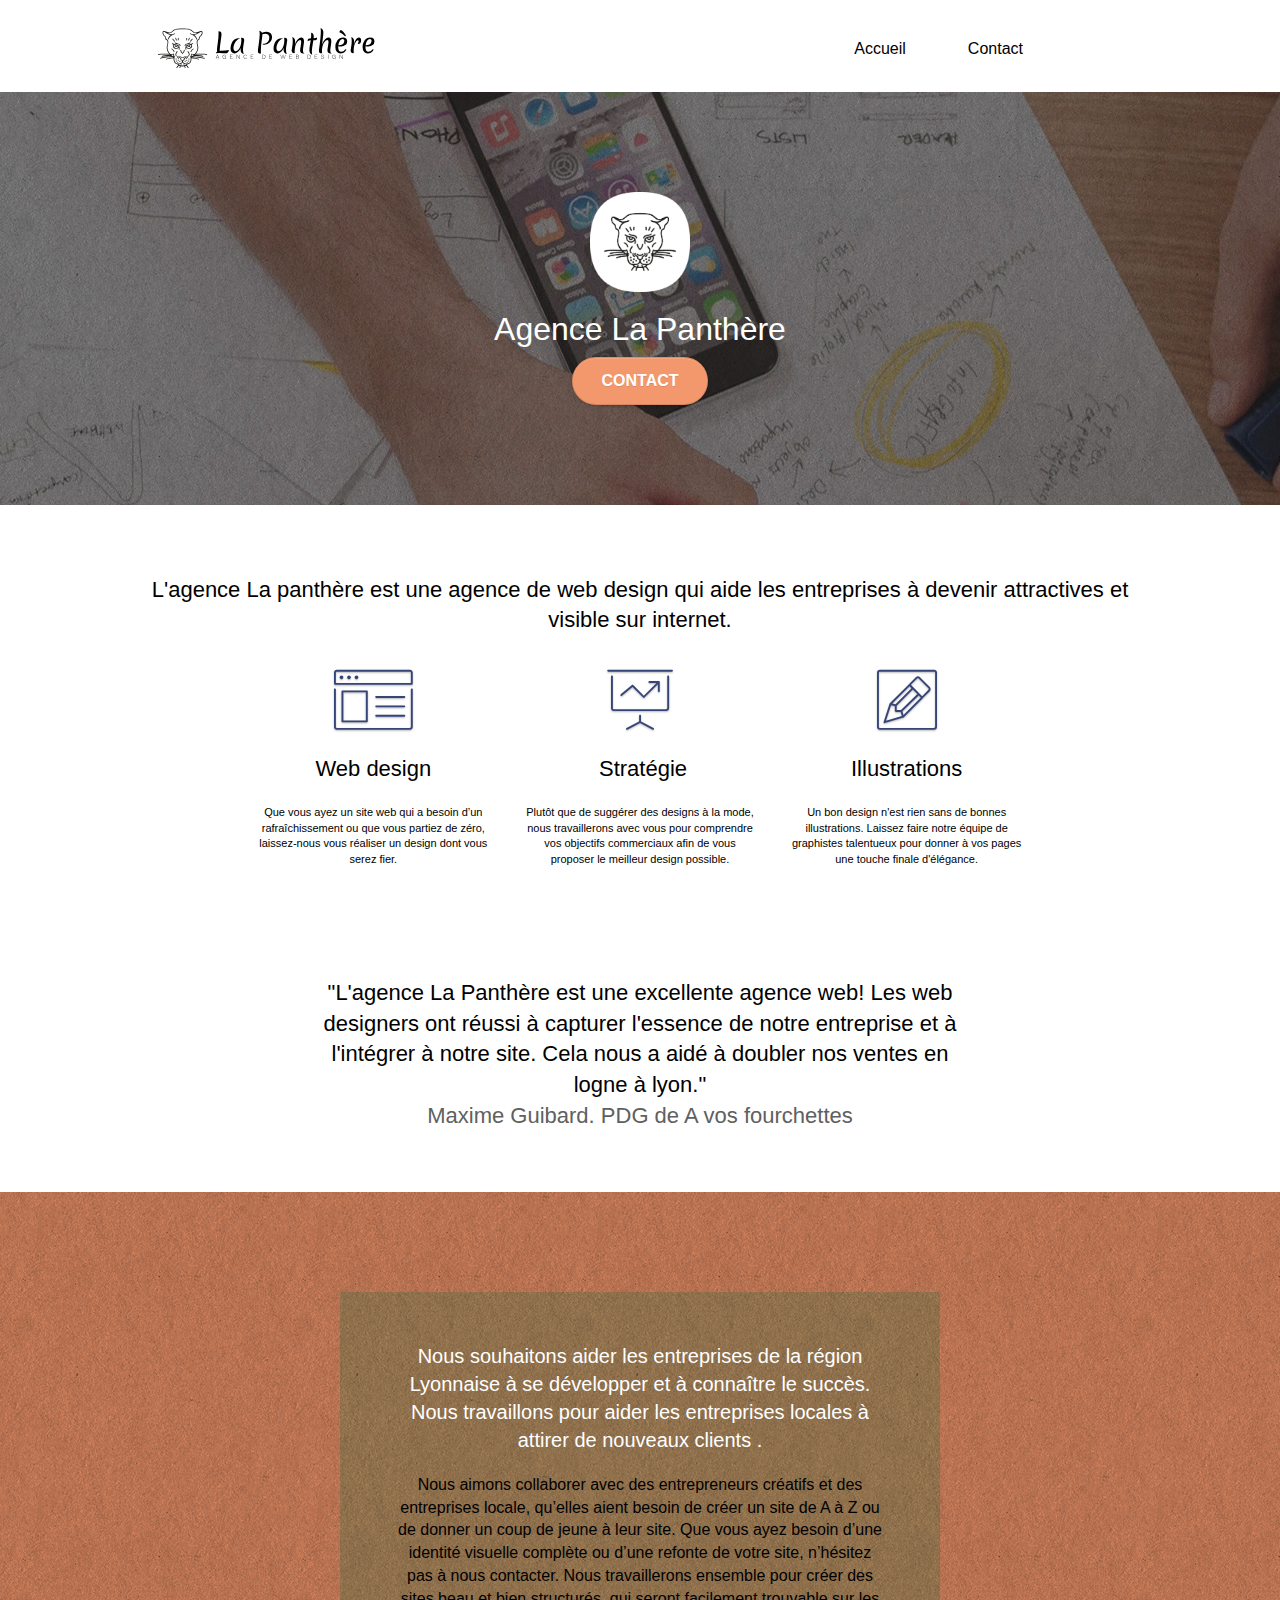
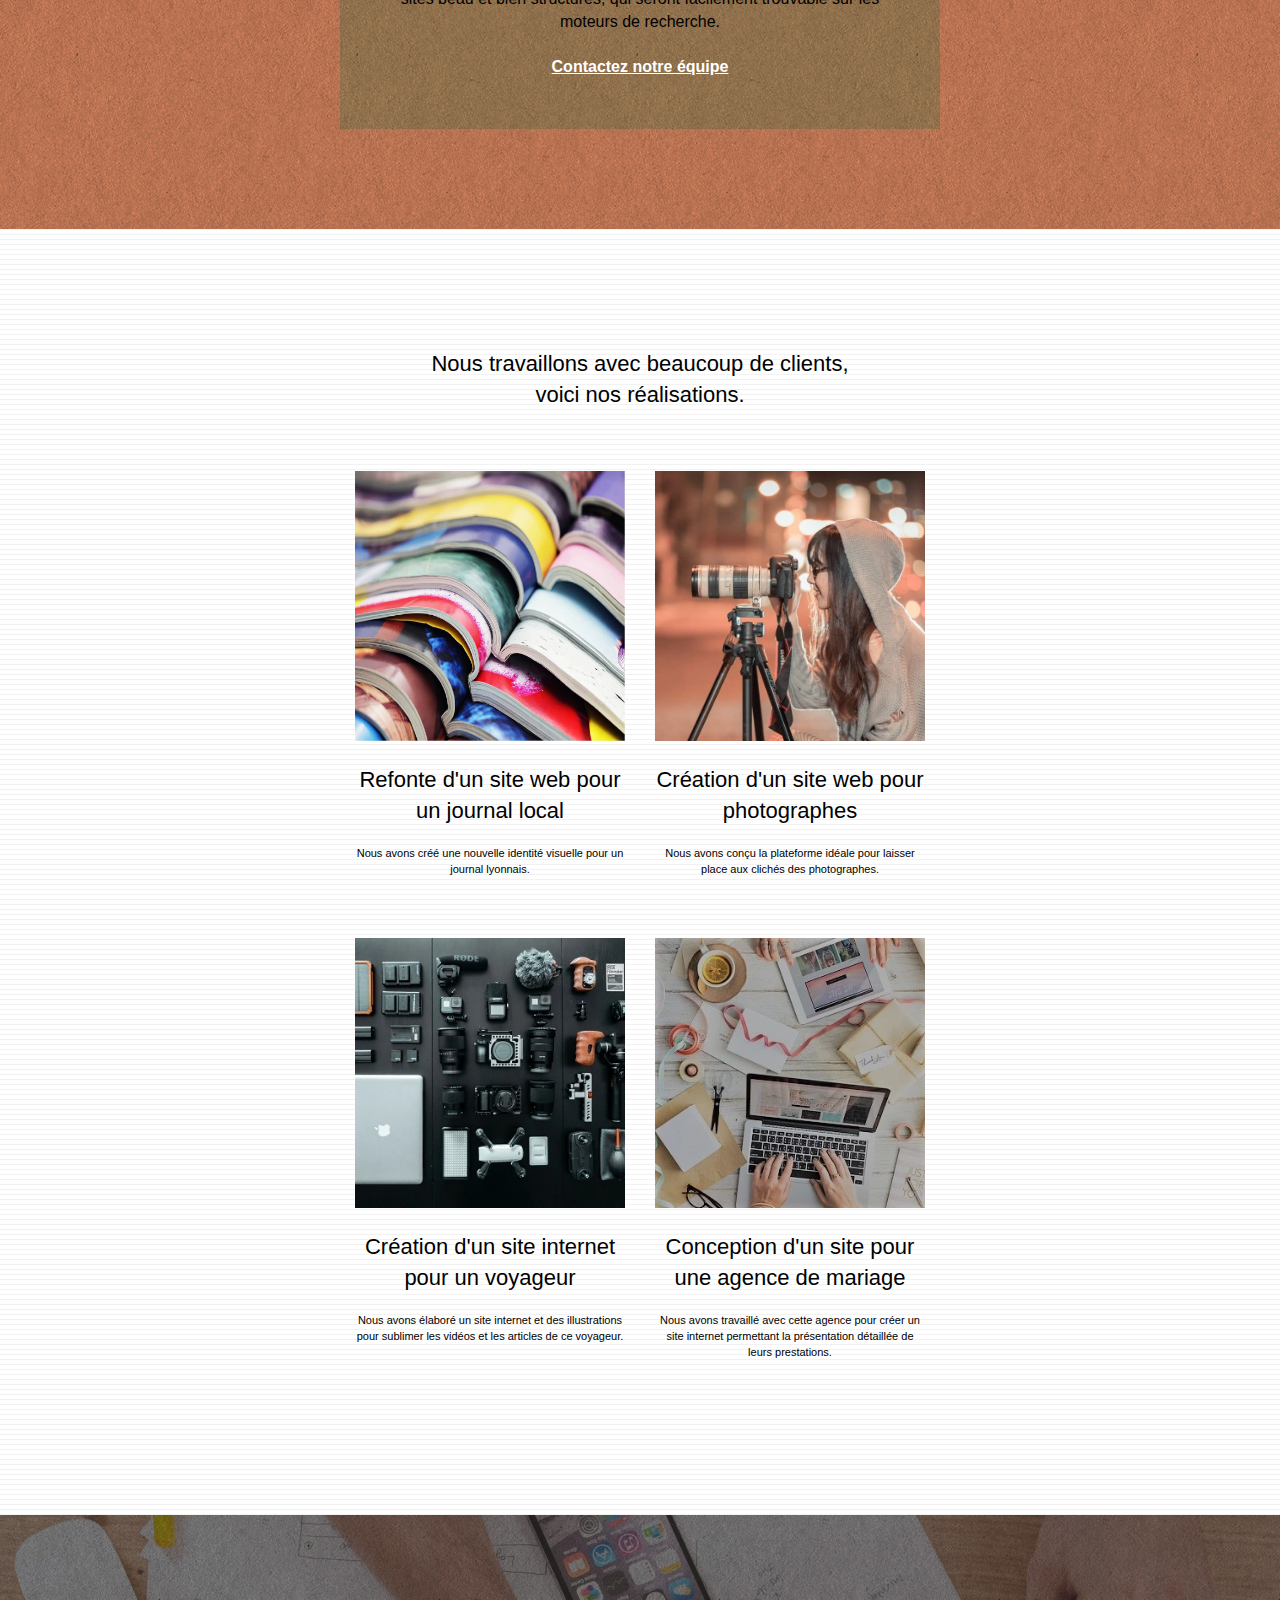
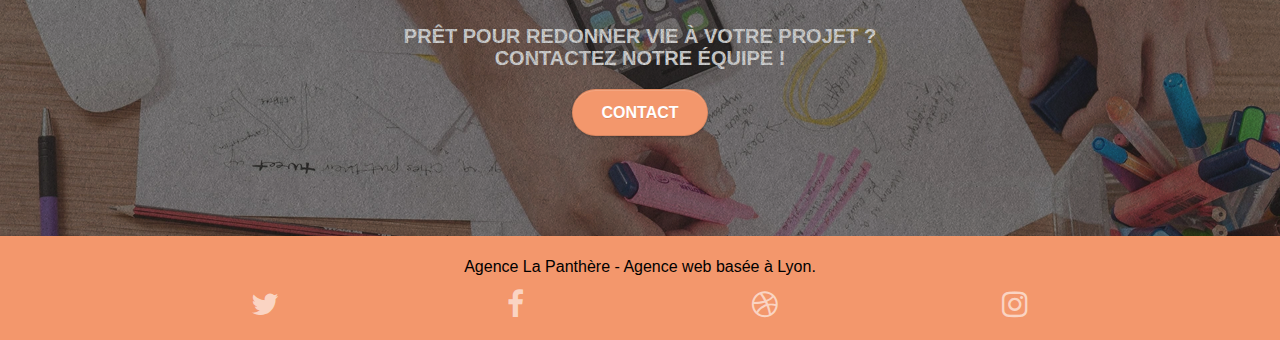
<file: index.html>
<!Doctype html>

<html lang="fr">

<head>
    <meta charset="utf-8">
	
    <meta name="description" content="Web design ,site internet , agence design à paris ">
	

    <meta name="viewport" content="width=device-width, initial-scale=1.0, viewport-fit=cover">
    <link rel="shortcut icon" type="image/png" href="favicon.jpg">
    
	<link rel="stylesheet" type="text/css" href="./css/bootstrap.css">
	<link rel="stylesheet" type="text/css" href="style.css">
	<link rel="stylesheet" type="text/css" href="./css/font-awesome.css">
	<link rel="stylesheet" type="text/css" href="./css/et-line.css">
    
	<!-- <script src="./js/jquery-2.1.0.js"></script> -->
	

    <title>Agence de Web design</title>
    
<!-- Analytics -->
<!-- Analytics END -->

</head>

<body>
			<!-- Principal conteneur -->
		<header class="page-container">
			<!-- bloc-0 -->
			<div class="bloc bgc-white l-bloc " id="bloc-0">
			<div class="container bloc-sm">

			<nav class="navbar row">
				<!--
			<div class="navbar-header">
				<div class="keywords" style="color: black; font-size: 15px;margin-bottom: 17px;">
				Agence web à paris, stratégie web, web design, illustrations, design de site web, site web, web, internet, site internet, site</div>-->
				
				<a class="navbar-brand" href="index.html"><img src="img/agence-la-panthere-monochrome.svg" alt="paris web design logo agence web meilleure agence" height="40" width="250" /></a>
				<!-- <div class="keywords" style="color:#cccccc;font-size:1px;">Agence web à paris, stratégie web, web design, illustrations, design de site web, site web, web, internet, site internet, site</div>-->
				<button id="nav-toggle" type="button" class="ui-navbar-toggle navbar-toggle" data-toggle="collapse" data-target=".navbar-1">
					<span class="sr-only">Toggle navigation</span><span class="icon-bar"></span><span class="icon-bar"></span><span class="icon-bar"></span>
				</button>
		
			<div class="collapse navbar-collapse navbar-1 special-dropdown-nav">
				<ul class="site-navigation nav navbar-nav">
					<li>
						<a href="index.html">Accueil</a>
					</li>

					<li>
						<a href="contact.html">Contact </a>
					</li>
				</ul>
				</div>
			</nav>
		</div>
		</div>
	</header>
<!-- bloc-0 END -->

<!-- bloc-1-presentation -->
<div class="bloc bgc-dark-slate-blue bg-banniere d-bloc bg-t-edge bloc-bg-texture texture-paper b-parallax" id="bloc-1-hero">
	<div class="container bloc-lg">
		<div class="row tight-width-whitespace">
			<div class="col-sm-12">
				<img src="img/logo.webp" class="center-block image-resize-mode" width="100"  height="100"  alt="Agence La Panthère, agence web paris, création logo paris" />
				<h1 class="text-center hero-bloc-text tc-white ">
					Agence La Panthère
				</h1>
				<div class="text-center">
					<a href="page2.html" class="btn btn-lg btn-clean btn-rd cta-hero btn-atomic-tangerine" id="cta-hero">Contact</a>
				</div>
			</div>
		</div>
	</div>
</div>
<!-- bloc-1-presentation END -->

<!-- bloc-2-services -->
<div class="bloc bgc-white l-bloc" id="bloc-2-services">
	<div class="container bloc-md">
		<div class="row">
			<h2 class="col-sm-12 text-center">
			
			L'agence La panthère est une agence de web design qui aide les entreprises à devenir attractives et visible sur internet.
			</h2>
		</div>
		<div class="row voffset-lg med-width-whitespace">
			<div class="col-sm-4">
				<div class="text-center">
					<span class="et-icon-browser sm-shadow icon-dark-slate-blue icons icon-lg"></span>
				</div>
				<h2 class="mg-md text-center">
					Web design
				</h2>
				<p class="text-center ">
					Que vous ayez un site web qui a besoin d&rsquo;un rafraîchissement ou que vous partiez de zéro, laissez-nous vous réaliser un design dont vous serez fier.
				</p>
			</div>
			<div class="col-sm-4">
				<div class="text-center">
					<span class="et-icon-presentation sm-shadow icon-dark-slate-blue icons icon-lg"></span>
				</div>
				<h2 class="mg-md text-center">
					&nbsp;Stratégie
				</h2>
				<p class="text-center ">
					Plutôt que de suggérer des designs à la mode, nous travaillerons avec vous pour comprendre vos objectifs commerciaux afin de vous proposer le meilleur design possible.<br>
				</p>
			</div>
			<div class="col-sm-4">
				<div class="text-center">
					<span class="et-icon-edit sm-shadow icon-dark-slate-blue icons icon-lg"></span>
				</div>
				<h2 class="mg-md text-center">
					Illustrations
				</h2>
				<p class="text-center ">
					Un bon design n'est rien sans de bonnes illustrations. Laissez faire notre équipe de graphistes talentueux pour donner à vos pages une touche finale d'élégance.
				</p>
			</div>
		</div>
		<div class="row voffset-lg voffset">
			<h2 class="col-xs-12 col-md-8 col-md-offset-2 text-center " >
				"L'agence La Panthère est une excellente agence web! Les web designers ont réussi à capturer 
				l'essence de notre entreprise et à l'intégrer à notre site.
				Cela nous a aidé à doubler nos ventes en logne à lyon."<br>
				<span style="color: 	rgb(96,96,96);">Maxime Guibard. PDG de A vos fourchettes</span>
			</h2>
		</div>
	</div>
</div>
<!-- bloc-2-services END -->

<!-- bloc-3-what-i-do -->
<div class="bloc tc-white bgc-atomic-tangerine bg-presentation d-bloc bloc-bg-texture texture-paper b-parallax" id="bloc-3-what-i-do">
	<div class="container bloc-lg">
		<div class="row tight-width-whitespace black-background">
			<div class="col-sm-12">
				<h2 class="mg-md text-center tc-white">
					Nous souhaitons aider les entreprises de la région Lyonnaise à se développer et à connaître le succès. Nous travaillons pour aider les entreprises locales à attirer de nouveaux clients .<br>
				</h2>
				<p class="text-center white">
					Nous aimons collaborer avec des entrepreneurs créatifs et des entreprises locale, qu’elles aient besoin de créer un site de A à Z ou de donner un coup de jeune à leur site. Que vous ayez besoin d’une identité visuelle complète ou d’une refonte de votre site, n’hésitez pas à nous contacter. Nous travaillerons ensemble pour créer des sites beau et bien structurés, qui seront facilement trouvable sur les moteurs de recherche. <br><br><a class="ltc-white bold-link" href="page2.html">Contactez notre équipe</a><br>
				</p>
			</div>
		</div>
	</div>
</div>
<!-- bloc-3-what-i-do END -->

<!-- bloc-4-portfolio -->
<div class="bloc bgc-white bg-lines-h2-bg bg-repeat l-bloc" id="bloc-4-portfolio">
	<div class="container bloc-lg">
		<div class="row">
			<h2 class="col-sm-12 text-center">
				Nous travaillons avec beaucoup de clients,<br>voici nos réalisations.
			</h2>
		</div>
		<div class="row tight-width-whitespace portfolio-row">
			<div class="col-sm-6">
				<a href="#" data-lightbox="img/1.webp" data-gallery-id="gallery-1" data-caption="Refonte d'un site web pour un journal local" data-frame="snapshot-lb"><img src="img/1.webp" alt="paris web design logo agence web meilleure agence et refonte site web journal" class="img-responsive portfolio-thumb" /></a>
				<h2 class="mg-md text-center">
					Refonte d'un site web pour un journal local
				</h2>
				<p class="text-center">
					Nous avons créé une nouvelle identité visuelle pour un journal lyonnais.
				</p>
			</div>
			<div class="col-sm-6">
				<a href="#" data-lightbox="img/2.webp" data-gallery-id="gallery-1" data-caption="Création d'un site web pour photographes" data-frame="snapshot-lb">
					<img src="img/2.webp" class="img-responsive portfolio-thumb" alt="paris web design logo agence web meilleure agence, Création d'un site web pour photographes" /></a>
				<h2 class="mg-md text-center">
					Création d'un site web pour photographes
				</h2>
				<p class="text-center">
					Nous avons conçu la plateforme idéale pour laisser place aux clichés des photographes.
				</p>
			</div>
		</div>
		<div class="row tight-width-whitespace portfolio-row">
			<div class="col-sm-6">
				<a href="#" data-lightbox="img/3.webp" data-gallery-id="gallery-1" data-caption="Création d'un site internet pour un voyageur" data-frame="snapshot-lb"><img src="img/3.webp" class="img-responsive portfolio-thumb" alt="paris web design logo agence web meilleure agence, Création d'un site web pour voyageur"/></a>
				<h2 class="mg-md text-center">
					Création d'un site internet pour un voyageur
				</h2>
				<p class="text-center">
					Nous avons élaboré un site internet et des illustrations pour sublimer les vidéos et les articles de ce voyageur.
				</p>
			</div>
			<div class="col-sm-6">
				<a href="#" data-lightbox="img/4.webp" data-gallery-id="gallery-1" data-caption="Conception d'un site pour une agence de mariage" data-frame="snapshot-lb"><img src="img/4.webp" class="img-responsive portfolio-thumb" alt="paris web design logo agence web meilleure agence, Création d'un site web pour agence de mariage" /></a>
				<h2 class="mg-md text-center">
					Conception d'un site pour une agence de mariage
				</h2>
				<p class="text-center">
					Nous avons travaillé avec cette agence pour créer un site internet permettant la présentation détaillée de leurs prestations.
				</p>
			</div>
		</div>
	</div>
</div>
<!-- bloc-4-portfolio END -->

<!-- bloc-5-cta -->
<div class="bloc bgc-dark-slate-blue bg-banniere d-bloc bloc-bg-texture texture-paper" id="bloc-5-cta">
	<div class="container bloc-lg">
		<div class="row">
			<h3 class="mg-md text-center tc-white">
				Prêt pour redonner vie à votre projet ?<br>Contactez notre équipe !
			</h3>
			<div class="col-sm-12 text-center">
				<a href="contact.html" class="btn btn-atomic-tangerine btn-clean btn-rd btn-lg cta-hero">Contact</a>
			</div>
		</div>
	</div>
</div>
<!-- bloc-5-cta END -->

<!-- Footer - bloc-8 -->
<div class="bloc bgc-atomic-tangerine d-bloc" id="bloc-8">
	<div class="container bloc-sm">
		<div class="row">
			<div class="col-sm-12">
				<p class="text-center white">
					Agence La Panthère - Agence web basée à Lyon.<br>
				</p>
				<div class="row row-no-gutters social">
					<div class="col-sm-3">
						<div class="text-center">

							<a href="https://twitter.com/"  aria-label="twitter"  class="social" >
							<span class="fa fa-twitter icon-md"></span></a>
						</div>
					</div>
					<div class="col-sm-3">
						<div class="text-center">
							<a href="https://www.facebook.com/" aria-label="facebook" class="social" ><span class="fa fa-facebook icon-md" ></span></a>
						</div>
					</div>
					<div class="col-sm-3">
						<div class="text-center">
							<a href="https://dribbble.com/" aria-label="dribble"  class="social" ><span class="fa fa-dribbble icon-md"></span></a>
						</div>
					</div>
					<div class="col-sm-3">
						<div class="text-center">
							<a href="https://www.instagram.com/" aria-label="instgram"  class="social" ><span class="fa fa-instagram icon-md"></span></a>
						</div>
					</div>

				</div>
			</div>
		</div>
	</div>
</div>

<script src="https://code.jquery.com/jquery-3.6.0.min.js" integrity="sha256-/xUj+3OJU5yExlq6GSYGSHk7tPXikynS7ogEvDej/m4=" crossorigin="anonymous" defer></script>
	<script src="./js/bootstrap.js" defer></script>
	<script src="./js/blocs.js" defer></script>
	<script src="./js/jquery.touchSwipe.js" defer></script>
	<script src="./js/gmaps.js" defer></script>
</body>
</html>
</file>
<file: style.css>
body {
    margin: 0;
    padding: 0;
    background: #FFF;
    overflow-x: hidden;
    -webkit-font-smoothing: antialiased;
    -moz-osx-font-smoothing: grayscale;
}

a,
button {
    transition: all .3s ease-in-out;
    outline: none!important;
}

a:hover {
    text-decoration: none;
    cursor: pointer;
}

#page-loading-blocs-notifaction {
    position: fixed;
    top: 0;
    bottom: 0;
    width: 100%;
    z-index: 100000;
    background: #FFFFFF url("img/pageload-spinner.gif") no-repeat center center;
}

.bloc {
    width: 100%;
    clear: both;
    background: 50% 50% no-repeat;
    padding: 0 50px;
    -webkit-background-size: cover;
    -moz-background-size: cover;
    -o-background-size: cover;
    background-size: cover;
    position: relative;
}

.bloc .container {
    padding-left: 0;
    padding-right: 0;
}

.bloc-lg {
    padding: 100px 50px;
}

.bloc-md {
    padding: 50px;
}

.bloc-sm {
    padding: 20px 50px;
}

.bg-center,
.bg-l-edge,
.bg-r-edge,
.bg-t-edge,
.bg-b-edge,
.bg-tl-edge,
.bg-bl-edge,
.bg-tr-edge,
.bg-br-edge,
.bg-repeat {
    -webkit-background-size: auto!important;
    -moz-background-size: auto!important;
    -o-background-size: auto!important;
    background-size: auto!important;
}

.bg-repeat {
    background: repeat;
}

.bg-t-edge {
    background: top no-repeat;
}

.bloc-bg-texture::before {
    content: "";
    background-size: 2px 2px;
    position: absolute;
    top: 0;
    bottom: 0;
    left: 0;
    right: 0;
}

.texture-paper::before {
    background: url("img/texture-paper.png");
    background-size: 280px 280px;
}

.b-parallax {
    background-attachment: fixed;
}

.d-bloc {
    color: rgba(255, 255, 255, .7);
}

.d-bloc button:hover {
    color: rgba(255, 255, 255, .9);
}

.d-bloc .icon-round,
.d-bloc .icon-square,
.d-bloc .icon-rounded,
.d-bloc .icon-semi-rounded-a,
.d-bloc .icon-semi-rounded-b {
    border-color: rgba(255, 255, 255, .9);
}

.d-bloc .divider-h span {
    border-color: rgba(255, 255, 255, .2);
}

.d-bloc .a-btn,
.d-bloc .navbar a,
.d-bloc .navbar-brand,
.d-bloc a .icon-sm,
.d-bloc a .icon-md,
.d-bloc a .icon-lg,
.d-bloc a .icon-xl,
.d-bloc h1 a,
.d-bloc h2 a,
.d-bloc h3 a,
.d-bloc h4 a,
.d-bloc h5 a,
.d-bloc h6 a,
.d-bloc p a {
    
    color: rgba(255, 255, 255, .6);
}

.d-bloc .a-btn:hover,
.d-bloc .navbar a:hover,
.d-bloc .navbar-brand:hover,
.d-bloc a:hover .icon-sm,
.d-bloc a:hover .icon-md,
.d-bloc a:hover .icon-lg,
.d-bloc a:hover .icon-xl,
.d-bloc h1 a:hover,
.d-bloc h2 a:hover,
.d-bloc h3 a:hover,
.d-bloc h4 a:hover,
.d-bloc h5 a:hover,
.d-bloc h6 a:hover,
.d-bloc p a:hover {
    color: rgba(255, 255, 255, 1);
}

.d-bloc .navbar-toggle .icon-bar {
    background: rgba(255, 255, 255, 1);
}

.d-bloc .btn-wire,
.d-bloc .btn-wire:hover {
    color: rgba(255, 255, 255, 1);
    border-color: rgba(255, 255, 255, 1);
}

.d-bloc .panel {
    color: rgba(0, 0, 0, .5);
}

.d-bloc .panel button:hover {
    color: rgba(0, 0, 0, .7);
}

.d-bloc .panel icon {
    border-color: rgba(0, 0, 0, .7);
}

.d-bloc .panel .divider-h span {
    border-color: rgba(0, 0, 0, .1);
}

.d-bloc .panel .a-btn {
    color: rgba(0, 0, 0, .6);
}

.d-bloc .panel .a-btn:hover {
    color: rgba(0, 0, 0, 1);
}

.d-bloc .panel .btn-wire,
.d-bloc .panel .btn-wire:hover {
    color: rgba(0, 0, 0, .7);
    border-color: rgba(0, 0, 0, .3);
}

.d-bloc .panel,
.l-bloc {
    color: rgba(0, 0, 0, .5);
}

.d-bloc .panel button:hover,
.l-bloc button:hover {
    color: rgba(0, 0, 0, .7);
}

.l-bloc .icon-round,
.l-bloc .icon-square,
.l-bloc .icon-rounded,
.l-bloc .icon-semi-rounded-a,
.l-bloc .icon-semi-rounded-b {
    border-color: rgba(0, 0, 0, .7);
}

.d-bloc .panel .divider-h span,
.l-bloc .divider-h span {
    border-color: rgba(0, 0, 0, .1);
}

.d-bloc .panel .a-btn,
.l-bloc .a-btn,
.l-bloc .navbar a,
.l-bloc .navbar-brand,
.l-bloc a .icon-sm,
.l-bloc a .icon-md,
.l-bloc a .icon-lg,
.l-bloc a .icon-xl,
.l-bloc h1 a,
.l-bloc h2 a,
.l-bloc h3 a,
.l-bloc h4 a,
.l-bloc h5 a,
.l-bloc h6 a,
.l-bloc p a {
    color: rgba(0, 0, 0, .6);
}

.d-bloc .panel .a-btn:hover,
.l-bloc .a-btn:hover,
.l-bloc .navbar a:hover,
.l-bloc .navbar-brand:hover,
.l-bloc a:hover .icon-sm,
.l-bloc a:hover .icon-md,
.l-bloc a:hover .icon-lg,
.l-bloc a:hover .icon-xl,
.l-bloc h1 a:hover,
.l-bloc h2 a:hover,
.l-bloc h3 a:hover,
.l-bloc h4 a:hover,
.l-bloc h5 a:hover,
.l-bloc h6 a:hover,
.l-bloc p a:hover {
    color: rgba(0, 0, 0, 1);
}

.l-bloc .navbar-toggle .icon-bar {
    color: rgba(0, 0, 0, .6);
}

.d-bloc .panel .btn-wire,
.d-bloc .panel .btn-wire:hover,
.l-bloc .btn-wire,
.l-bloc .btn-wire:hover {
    color: rgba(0, 0, 0, .7);
    border-color: rgba(0, 0, 0, .3);
}

.voffset {
    margin-top: 30px;
}

.voffset-lg {
    margin-top: 80px;
}

.row-no-gutters {
    margin-right: 0;
    margin-left: 0;
}

.row.row-no-gutters > [class^="col-"],
.row.row-no-gutters > [class*=" col-"] {
    padding-right: 0;
    padding-left: 0;
}

#bloc-1-hero h1 {
    font-size: 32px;
}

.navbar {
    margin-bottom: 0;
    z-index: 1;
}

.navbar-brand {
    
    padding: 3px 15px;
    font-size: 25px;
    font-weight: normal;
    font-weight: 600;
    line-height: 44px;
}

.navbar-brand img {
    max-height: 200px;
    margin: 0 5px 0 0;
    display: inline;
    
}

.navbar-brand img[src$=svg] {
    min-width: 100px;
    
}

.nav-center .navbar-brand img {
    margin: 0;
}

.navbar .nav {
    padding-top: 2px;
    margin-right: -16px;
    float: right;
    z-index: 1;
}

.nav > li {
    float: left;
    margin-top: 4px;
    font-size: 16px;
    margin-right: 32px;
}

.navbar-nav .open .dropdown-menu > li > a {
    text-align: inherit;
}

.nav > li a:hover,
.nav > li a:focus {
    background: transparent;
}

.navbar-toggle {
    margin: 10px 10px 0 0;
    border: 0px;
}

.navbar-toggle:hover {
    background: transparent!important;
}

.navbar-toggle .icon-bar {
    background-color: rgba(0, 0, 0, .5);
    width: 26px;
}

.nav-invert .navbar .nav {
    float: left;
}

.nav-invert .navbar-header,
.nav-invert .navbar-brand {
    float: right;
    position: relative;
    z-index: 2;
}

@media (min-width: 768px) {
    .site-navigation {
        position: absolute;
        top: 50%;
        right: 100px;
        transform: translate(0, -50%);
        -webkit-transform: translateY(-50%);
    }
    .nav > li .dropdown-menu a,
    .nav > li .dropdown-menu a:hover {
        color: #484848;
    }
    .nav-invert .site-navigation {
        left: 0;
        right: 0;
    }
    .nav-center {
        text-align: center;
    }
    .nav-center .navbar-header {
        width: 100%;
    }
    .nav-center .navbar-header,
    .nav-center .navbar-brand,
    .nav-center .nav > li {
        float: none;
        display: inline-block;
    }
    .nav-center .site-navigation {
        position: relative;
        width: 100%;
        right: 0;
        margin-right: 0px;
        margin-top: 20px;
    }
    .nav-center.mini-nav .navbar-toggle {
        float: none;
        margin: 10px auto 0;
    }
}

.nav > li > .dropdown a {
    background: none!important;
    display: block;
    padding: 14px 15px;
}

nav .caret {
    margin: 0 5px;
}

.dropdown-menu .dropdown-menu {
    top: -8px;
    left: 100%;
}

.dropdown-menu .dropmenu-flow-right {
    top: 100%;
    left: 0;
    margin-left: -1px;
    border-top-left-radius: 0;
    border-top-right-radius: 0;
}

.dropdown-menu .dropdown span {
    border: 4px solid black;
    border-top-color: transparent;
    border-right-color: transparent;
    border-bottom-color: transparent;
    margin: 6px -5px 0 0!important;
    float: right;
}

.mg-md {
    margin-top: 10px;
    margin-bottom: 20px;
}

.mg-lg {
    margin-top: 10px;
    margin-bottom: 40px;
}

.btn {
    margin: 0 5px 5px 0;
}

.btn.pull-right {
    margin: 0 0 5px 5px;
}

.btn-d,
.btn-d:hover,
.btn-d:focus {
    color: #FFF;
    background: rgba(0, 0, 0, .3);
}

button {
    outline: none!important;
}

.btn-rd {
    border-radius: 40px;
}

.btn-clean {
    border: 1px solid rgba(0, 0, 0, .08);
    border-bottom-color: rgba(0, 0, 0, .1);
    text-shadow: 0 1px 0 rgba(0, 0, 1, .1);
    box-shadow: 0 1px 3px rgba(0, 0, 1, .25), inset 0 1px 0 0 rgba(255, 255, 255, .15);
}

.icon-md {
    font-size: 30px!important;
}

.icon-lg {
    font-size: 60px!important;
}

.sm-shadow {
    text-shadow: 0 1px 2px rgba(0, 0, 0, .3);
}

.panel-sq,
.panel-sq .panel-heading,
.panel-sq .panel-footer {
    border-radius: 0;
}

.panel-rd {
    border-radius: 30px;
}

.panel-rd .panel-heading {
    border-radius: 29px 29px 0 0;
}

.panel-rd .panel-footer {
    border-radius: 0 0 29px 29px;
}

.form-control {
    border-color: rgba(0, 0, 0, .1);
    box-shadow: none;
}

.scrollToTop {
    width: 40px;
    height: 40px;
    position: fixed;
    bottom: 20px;
    right: 20px;
    opacity: 0;
    z-index: 500;
    transition: all .3s ease-in-out;
}

.scrollToTop span {
    margin-top: 6px;
}

.showScrollTop {
    font-size: 14px;
    opacity: 1;
}

a[data-lightbox] {
    position: relative;
    display: block;
    text-align: center;
}

a[data-lightbox]:hover::before {
    content: "+";
    font-family: "HelveticaNeue-Light", "Helvetica Neue Light", "Helvetica Neue", Helvetica, Arial;
    font-size: 32px;
    width: 50px;
    height: 50px;
    margin-left: -25px;
    border-radius: 50%;
    background: rgba(0, 0, 0, .6);
    color: #FFF;
    font-weight: 100;
    z-index: 1;
    position: absolute;
    top: 50%;
    transform: translateY(-50%);
    -webkit-transform: translateY(-50%);
}
a[data-lightbox] img {
    object-fit: contain;
}
a[data-lightbox]:hover img {
    opacity: 0.6;
    -webkit-animation-fill-mode: none;
    animation-fill-mode: none;
}

#lightbox-modal {
    display: flex;
    align-items: center;
}

#lightbox-modal .modal-dialog {
    width: 90%;
    max-width: 900px;
    margin: 0 auto 0;
}

#lightbox-modal .modal-dialog img {
    max-height: 90vh;
    object-fit: contain;
    margin: 0 auto;
}

.lightbox-caption {
    padding: 20px;
    color: #FFF;
    background: rgba(0, 0, 0, .5);
    position: absolute;
    left: 15px;
    right: 15px;
    bottom: 5px;
}

.close-lightbox {
    color: #FFF;
    font-size: 30px;
    position: absolute;
    top: 20px;
    right: 20px;
    z-index: 20;
    background: rgba(0, 0, 0, .5);
    border: none;
    line-height: 30px;
    padding: 0 9px 5px;
    opacity: 0.3;
}

.close-lightbox:hover,
.next-lightbox:hover,
.prev-lightbox:hover {
    opacity: 1.0;
    color: #FFF;
}

.next-lightbox,
.prev-lightbox {
    font-size: 20px;
    color: rgba(255, 255, 255, .9);
    background: rgba(0, 0, 0, .5);
    transition: all .2s ease-in-out;
    position: absolute;
    top: 45%;
    z-index: 1;
    opacity: 0.4;
}

.next-lightbox {
    padding: 6px 8px 1px 13px;
    right: 25px;
}

.prev-lightbox {
    padding: 6px 13px 1px 10px;
    left: 25px;
}

.snapshot-lb .modal-body {
    padding-bottom: 45px;
}

.snapshot-lb .lightbox-caption {
    padding: 0;
    color: rgba(0, 0, 0, .5);
    background: none;
}

h1,
h2,
h3,
h4,
h5,
h6,
p,
label,
.btn,
a {
    font-family: "helvetica";
    font-weight: 400;
    color: black!important
}

.container {
    max-width: 1000px;
}

.hero-bloc-text {
    font-size: 38px;
}

.hero-bloc-text-sub {
    font-size: 36px;
}

.statement-bloc-text {
    line-height: 26px;
    font-style: italic;
    font-size: 20px;
    text-align: center;
    font-weight: lighter;
    max-width: 520px;
    margin: auto auto auto auto;
}

p {
    font-size: 11px;
}

.tight-width-whitespace {
    max-width: 600px;
    margin: auto auto auto auto;
}

.h1 {
    font-size: 20px;
    font-family: "Open Sans";
}

.cta-hero {
    margin-top: 22px;
    color: #FFFFFF!important;
    text-transform: uppercase;
    padding: 12px 28px 12px 28px;
    font-size: 16px;
    font-weight: 700;
}

.text-center a {
    max-width: 400px;
    margin: auto ;
}

h2 {
    font-size: 22px;
    line-height: 1.4em;
}

h3 {
    font-size: 15px;
    text-transform: uppercase;
    font-weight: 700;
    color: #333333!important;
}

.med-width-whitespace {
    max-width: 800px;
    margin: auto auto auto auto;
    box-shadow: 0px 0px 0px #000000;
}

h1 {
    color: #333333!important;
}

h4 {
    color: #333333!important;
}

.icons {
    margin-bottom: 14px;
    margin-top: 24px;
}

.white {
    /*color: #FFFFFF!important;*/
    font-size: 16px;
}

.portfolio-thumb {
    margin-bottom: 24px;
}

.portfolio-row {
    margin-bottom: 44px;
    margin-top: 50px;
}

.avatar {
    box-shadow: 0px 4px 9px rgba(0, 0, 0, 0.3);
}

.black-background {
    background-color: rgba(165, 147, 99, 0.7);
    padding: 40px 40px 40px 40px;
}

.bold-link {
    font-weight: 900;
    text-decoration: underline!important;
}

.bgc-white {
    background-color: #FFFFFF;
}

.bgc-dark-slate-blue {
    background-color: #364577;
}

.bgc-atomic-tangerine {
    
    background-color: #F3976C;
    
}

.tc-white {
    
    color: white!important;
    font-size: 20px;
}

.btn-atomic-tangerine {
    background: #F3976C;
    color: #FFFFFF!important;
}

.btn-atomic-tangerine:hover {
    background: #c27956!important;
    color: #FFFFFF!important;
}

.ltc-white {
    color: #FFFFFF!important;
}

.ltc-white:hover {
    color: #cccccc!important;
}

.ltc-atomic-tangerine {
    color: #F3976C!important;
}

.ltc-atomic-tangerine:hover {
    color: #c27956!important;
}

.icon-dark-slate-blue {
    color: #364577!important;
    border-color: #364577!important;
}

.bg-dots-bg {
    background-image: url("img/dots-bg.png");
}

.bg-lines-h2-bg {
    background-image: url("img/lines-h2-bg.png");
}

.bg-banniere {
    background-image: url("img/agence-la-panthere.webp");
}

.bg-presentation {
    background-image: url("img/image-de-presentation.webp");
}




@media (max-width: 1024px) {
    .bloc {
        padding-left: 20px;
        padding-right: 20px;
    }
    .bloc.full-width-bloc,
    .bloc-tile-2.full-width-bloc .container,
    .bloc-tile-3.full-width-bloc .container,
    .bloc-tile-4.full-width-bloc .container {
        padding-left: 0;
        padding-right: 0;
    }
}

@media (min-width: 768px) and (max-width: 992px)  {
    .navbar .nav {
        max-width: 80%
    }
    .nav-center.navbar .nav {
        max-width: 100%
    }
}

@media only screen and (min-width: 768px) and (max-width: 1024px) and (orientation: landscape) {
    .b-parallax {
        background-attachment: scroll;
    }
}

@media only screen and (min-width: 1024px) and (max-width: 1366px) and (-webkit-min-device-pixel-ratio: 1.5) {
    .b-parallax {
        background-attachment: scroll;
    }
}

@media (max-width: 991px) {
    .container {
        width: 100%;
    }
    .b-parallax {
        background-attachment: scroll;
    }
    .page-container,
    #hero-bloc {
        overflow-x: hidden;
        position: relative;
    }
  
    .bloc-group,
    .bloc-group .bloc {
        display: block;
        width: 100%;
    }
    .bloc-fill-screen .fill-bloc-top-edge,
    .bloc-fill-screen .fill-bloc-bottom-edge {
        padding: 0 20px;
        /*
        padding-left: constant(safe-area-inset-left);
        padding-right: constant(safe-area-inset-right);*/
    }
}

@media (max-width: 767px) {
    .page-container {
        overflow-x: hidden;
        position: relative;
    }
    h1,
    h2,
    h3,
    h4,
    h5,
    h6,
    p,
    #disqus_thread {
        padding-left: 10px!important;
        padding-right: 10px!important;
    }
    .b-parallax {
        background-attachment: scroll;
    }
    .navbar .nav {
        padding-top: 0;
        border-top: 1px solid rgba(0, 0, 0, .2);
        float: none!important;
    }
    .navbar.row {
        margin-left: 0;
        margin-right: 0;
    }
    .site-navigation {
        position: inherit;
        transform: none;
        -webkit-transform: none;
        -ms-transform: none;
    }
    .nav > li {
        margin-top: 0;
        border-bottom: 1px solid rgba(0, 0, 0, .1);
        background: rgba(0, 0, 0, .05);
        text-align: left;
        padding-left: 15px;
        width: 100%;
    }
    .nav > li:hover {
        background: rgba(0, 0, 0, .08);
    }
    .dropdown .dropdown a .caret {
        float: none;
        margin: 5px 0 0 10px!important;
        border: 4px solid black;
        border-bottom-color: transparent;
        border-right-color: transparent;
        border-left-color: transparent;
    }
    #hero-bloc .navbar .nav {
        background: rgba(0, 0, 0, .8);
    }
    #hero-bloc .navbar .nav a {
        color: rgba(255, 255, 255, .6);
    }
    .hero {
        padding: 50px 0;
    }
    .hero-nav {
        left: -1px;
        right: -1px;
    }
    .navbar-collapse {
        padding: 0;
        overflow-x: hidden;
        -webkit-box-shadow: none;
        box-shadow: none;
    }
    .navbar-brand img {
        max-height: 40px;
        max-width: 70%;
    }
    .nav-invert .navbar-header {
        float: none;
        width: 100%;
    }
    .nav-invert .navbar-toggle {
        float: left;
        margin-left: 10px;
    }
    .bloc {
        padding-left: 0;
        padding-right: 0;
    }
    .bloc-xxl,
    .bloc-xl,
    .bloc-lg {
        padding: 40px 0;
    }
    .bloc-sm,
    .bloc-md {
        padding-left: 0;
        padding-right: 0;
    }
    .bloc-tile-2 .container,
    .bloc-tile-3 .container,
    .bloc-tile-4 .container,
    .bloc-fill-screen .fill-bloc-top-edge,
    .bloc-fill-screen .fill-bloc-bottom-edge {
        padding-left: 0;
        padding-right: 0;
    }
    .a-block {
        padding: 0 10px;
    }
    .btn-dwn {
        display: none;
    }
    .voffset {
        margin-top: 5px;
    }
    .voffset-md {
        margin-top: 20px;
    }
    .voffset-lg {
        margin-top: 30px;
    }
    form {
        padding: 5px;
    }
    .close-lightbox {
        display: inline-block;
    }
    .blocsapp-device-iphone5 {
        background-size: 216px 425px;
        padding-top: 60px;
        width: 216px;
        height: 425px;
    }
    .blocsapp-device-iphone5 img {
        width: 180px;
        height: 320px;
    }

    .col-sm-12 {
        font-size: 25px;
        margin-bottom: 4%;
        padding-right: 21%
    }

    .col-final {
        font-size: 25px;
        color: black;
        padding-left: 8%;
    }

    .col-sm-12 {
        font-size: 21px;
        margin-bottom: 4%;
        text-align: center;

    }
}

@media (max-width: 400px) {
    .bloc {
        padding-left: 0;
        padding-right: 0;
    }
}

@media (max-width: 767px) {
    .bloc-mob-center-text {
        text-align: center;
    }

}


@media (max-width: 767px) {

    .col-sm-12 text-center img{

    max-width:  90%
}
}



@media (max-width: 767px) {
   .col-sm-6 img  {
    width: 100%;
    height: 340px;
   }



}
</file>
<file: css/et-line.css>
@font-face {
    font-family: et-line;
    src: url(../fonts/et-line.eot);
    src: url(../fonts/et-line.eot?#iefix) format('embedded-opentype'), url(../fonts/et-line.woff) format('woff'), url(../fonts/et-line.ttf) format('truetype'), url(../fonts/et-line.svg#et-line) format('svg');
    font-weight: 400;
    font-style: normal
}

.et-icon-adjustments,
.et-icon-alarmclock,
.et-icon-anchor,
.et-icon-aperture,
.et-icon-attachment,
.et-icon-bargraph,
.et-icon-basket,
.et-icon-beaker,
.et-icon-bike,
.et-icon-book-open,
.et-icon-briefcase,
.et-icon-browser,
.et-icon-calendar,
.et-icon-camera,
.et-icon-caution,
.et-icon-chat,
.et-icon-circle-compass,
.et-icon-clipboard,
.et-icon-clock,
.et-icon-cloud,
.et-icon-compass,
.et-icon-desktop,
.et-icon-dial,
.et-icon-document,
.et-icon-documents,
.et-icon-download,
.et-icon-dribbble,
.et-icon-edit,
.et-icon-envelope,
.et-icon-expand,
.et-icon-facebook,
.et-icon-flag,
.et-icon-focus,
.et-icon-gears,
.et-icon-genius,
.et-icon-gift,
.et-icon-global,
.et-icon-globe,
.et-icon-googleplus,
.et-icon-grid,
.et-icon-happy,
.et-icon-hazardous,
.et-icon-heart,
.et-icon-hotairballoon,
.et-icon-hourglass,
.et-icon-key,
.et-icon-laptop,
.et-icon-layers,
.et-icon-lifesaver,
.et-icon-lightbulb,
.et-icon-linegraph,
.et-icon-linkedin,
.et-icon-lock,
.et-icon-magnifying-glass,
.et-icon-map,
.et-icon-map-pin,
.et-icon-megaphone,
.et-icon-mic,
.et-icon-mobile,
.et-icon-newspaper,
.et-icon-notebook,
.et-icon-paintbrush,
.et-icon-paperclip,
.et-icon-pencil,
.et-icon-phone,
.et-icon-picture,
.et-icon-pictures,
.et-icon-piechart,
.et-icon-presentation,
.et-icon-pricetags,
.et-icon-printer,
.et-icon-profile-female,
.et-icon-profile-male,
.et-icon-puzzle,
.et-icon-quote,
.et-icon-recycle,
.et-icon-refresh,
.et-icon-ribbon,
.et-icon-rss,
.et-icon-sad,
.et-icon-scissors,
.et-icon-scope,
.et-icon-search,
.et-icon-shield,
.et-icon-speedometer,
.et-icon-strategy,
.et-icon-streetsign,
.et-icon-tablet,
.et-icon-target,
.et-icon-telescope,
.et-icon-toolbox,
.et-icon-tools,
.et-icon-tools-2,
.et-icon-trophy,
.et-icon-tumblr,
.et-icon-twitter,
.et-icon-upload,
.et-icon-video,
.et-icon-wallet,
.et-icon-wine {
    font-family: et-line;
    speak: none;
    font-style: normal;
    font-weight: 400;
    font-variant: normal;
    text-transform: none;
    line-height: 1;
    -webkit-font-smoothing: antialiased;
    -moz-osx-font-smoothing: grayscale;
    display: inline-block
}

.et-icon-mobile:before {
    content: "\e000"
}

.et-icon-laptop:before {
    content: "\e001"
}

.et-icon-desktop:before {
    content: "\e002"
}

.et-icon-tablet:before {
    content: "\e003"
}

.et-icon-phone:before {
    content: "\e004"
}

.et-icon-document:before {
    content: "\e005"
}

.et-icon-documents:before {
    content: "\e006"
}

.et-icon-search:before {
    content: "\e007"
}

.et-icon-clipboard:before {
    content: "\e008"
}

.et-icon-newspaper:before {
    content: "\e009"
}

.et-icon-notebook:before {
    content: "\e00a"
}

.et-icon-book-open:before {
    content: "\e00b"
}

.et-icon-browser:before {
    content: "\e00c"
}

.et-icon-calendar:before {
    content: "\e00d"
}

.et-icon-presentation:before {
    content: "\e00e"
}

.et-icon-picture:before {
    content: "\e00f"
}

.et-icon-pictures:before {
    content: "\e010"
}

.et-icon-video:before {
    content: "\e011"
}

.et-icon-camera:before {
    content: "\e012"
}

.et-icon-printer:before {
    content: "\e013"
}

.et-icon-toolbox:before {
    content: "\e014"
}

.et-icon-briefcase:before {
    content: "\e015"
}

.et-icon-wallet:before {
    content: "\e016"
}

.et-icon-gift:before {
    content: "\e017"
}

.et-icon-bargraph:before {
    content: "\e018"
}

.et-icon-grid:before {
    content: "\e019"
}

.et-icon-expand:before {
    content: "\e01a"
}

.et-icon-focus:before {
    content: "\e01b"
}

.et-icon-edit:before {
    content: "\e01c"
}

.et-icon-adjustments:before {
    content: "\e01d"
}

.et-icon-ribbon:before {
    content: "\e01e"
}

.et-icon-hourglass:before {
    content: "\e01f"
}

.et-icon-lock:before {
    content: "\e020"
}

.et-icon-megaphone:before {
    content: "\e021"
}

.et-icon-shield:before {
    content: "\e022"
}

.et-icon-trophy:before {
    content: "\e023"
}

.et-icon-flag:before {
    content: "\e024"
}

.et-icon-map:before {
    content: "\e025"
}

.et-icon-puzzle:before {
    content: "\e026"
}

.et-icon-basket:before {
    content: "\e027"
}

.et-icon-envelope:before {
    content: "\e028"
}

.et-icon-streetsign:before {
    content: "\e029"
}

.et-icon-telescope:before {
    content: "\e02a"
}

.et-icon-gears:before {
    content: "\e02b"
}

.et-icon-key:before {
    content: "\e02c"
}

.et-icon-paperclip:before {
    content: "\e02d"
}

.et-icon-attachment:before {
    content: "\e02e"
}

.et-icon-pricetags:before {
    content: "\e02f"
}

.et-icon-lightbulb:before {
    content: "\e030"
}

.et-icon-layers:before {
    content: "\e031"
}

.et-icon-pencil:before {
    content: "\e032"
}

.et-icon-tools:before {
    content: "\e033"
}

.et-icon-tools-2:before {
    content: "\e034"
}

.et-icon-scissors:before {
    content: "\e035"
}

.et-icon-paintbrush:before {
    content: "\e036"
}

.et-icon-magnifying-glass:before {
    content: "\e037"
}

.et-icon-circle-compass:before {
    content: "\e038"
}

.et-icon-linegraph:before {
    content: "\e039"
}

.et-icon-mic:before {
    content: "\e03a"
}

.et-icon-strategy:before {
    content: "\e03b"
}

.et-icon-beaker:before {
    content: "\e03c"
}

.et-icon-caution:before {
    content: "\e03d"
}

.et-icon-recycle:before {
    content: "\e03e"
}

.et-icon-anchor:before {
    content: "\e03f"
}

.et-icon-profile-male:before {
    content: "\e040"
}

.et-icon-profile-female:before {
    content: "\e041"
}

.et-icon-bike:before {
    content: "\e042"
}

.et-icon-wine:before {
    content: "\e043"
}

.et-icon-hotairballoon:before {
    content: "\e044"
}

.et-icon-globe:before {
    content: "\e045"
}

.et-icon-genius:before {
    content: "\e046"
}

.et-icon-map-pin:before {
    content: "\e047"
}

.et-icon-dial:before {
    content: "\e048"
}

.et-icon-chat:before {
    content: "\e049"
}

.et-icon-heart:before {
    content: "\e04a"
}

.et-icon-cloud:before {
    content: "\e04b"
}

.et-icon-upload:before {
    content: "\e04c"
}

.et-icon-download:before {
    content: "\e04d"
}

.et-icon-target:before {
    content: "\e04e"
}

.et-icon-hazardous:before {
    content: "\e04f"
}

.et-icon-piechart:before {
    content: "\e050"
}

.et-icon-speedometer:before {
    content: "\e051"
}

.et-icon-global:before {
    content: "\e052"
}

.et-icon-compass:before {
    content: "\e053"
}

.et-icon-lifesaver:before {
    content: "\e054"
}

.et-icon-clock:before {
    content: "\e055"
}

.et-icon-aperture:before {
    content: "\e056"
}

.et-icon-quote:before {
    content: "\e057"
}

.et-icon-scope:before {
    content: "\e058"
}

.et-icon-alarmclock:before {
    content: "\e059"
}

.et-icon-refresh:before {
    content: "\e05a"
}

.et-icon-happy:before {
    content: "\e05b"
}

.et-icon-sad:before {
    content: "\e05c"
}

.et-icon-facebook:before {
    content: "\e05d"
}

.et-icon-twitter:before {
    content: "\e05e"
}

.et-icon-googleplus:before {
    content: "\e05f"
}

.et-icon-rss:before {
    content: "\e060"
}

.et-icon-tumblr:before {
    content: "\e061"
}

.et-icon-linkedin:before {
    content: "\e062"
}

.et-icon-dribbble:before {
    content: "\e063"
}
</file>
